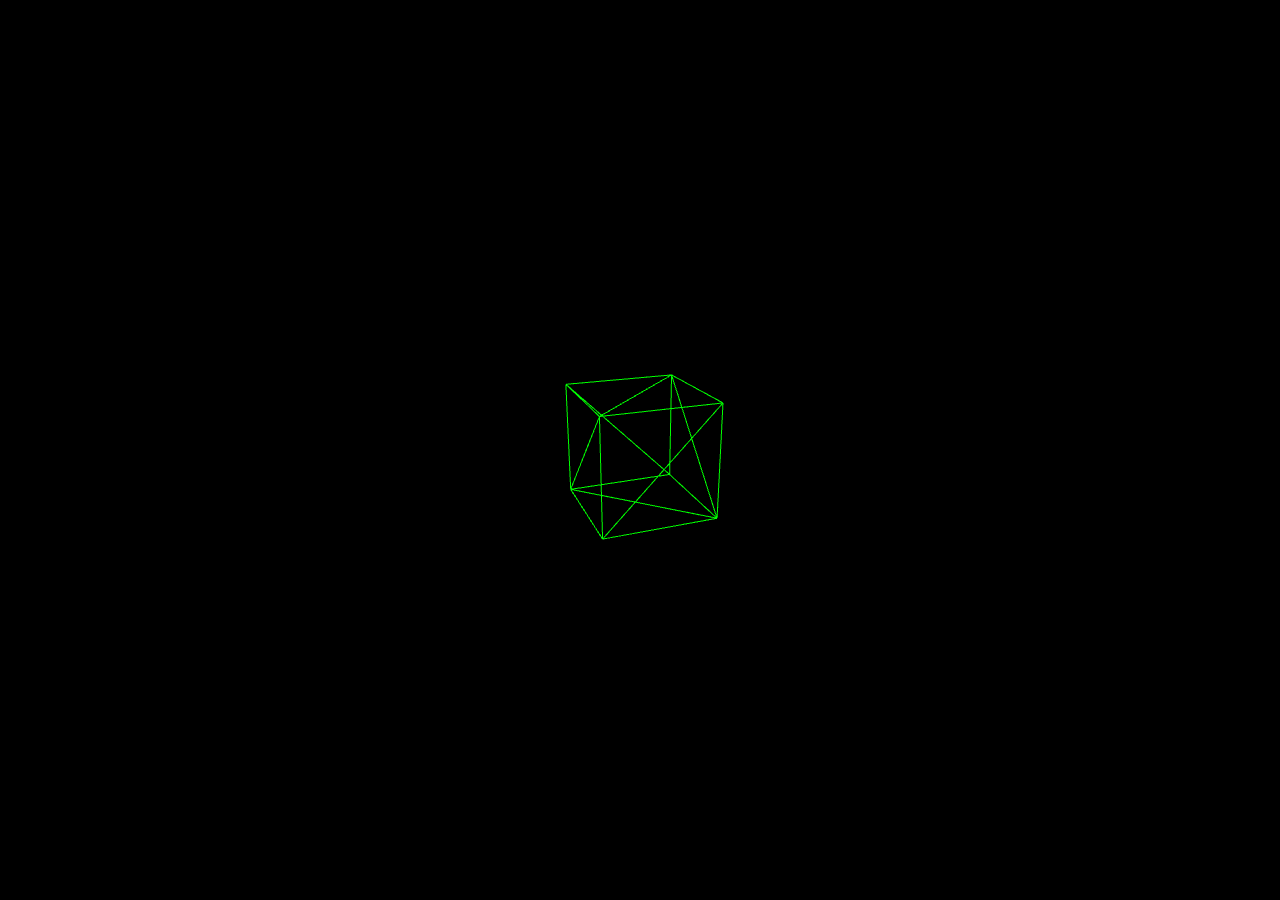
<file: 3dprogramming/index.html>
<!DOCTYPE html>
<html lang="en">
<head>
    <meta charset="UTF-8">
    <meta name="viewport" content="width=device-width, initial-scale=1.0">
    <title>Three.js Spinning Cube</title>
    <style>
        /* This hides scrollbars and forces the 3D canvas to fill the entire screen */
        body { 
            margin: 0; 
            overflow: hidden; 
            background-color: #000000;
        }
    </style>
</head>
<body>

    <!-- 1. Load the Three.js library first -->
    <!-- <script src="https://cdnjs.cloudflare.com/ajax/libs/three.js/r128/three.min.js"></script> -->
    <script src="three.min.js"></script>

    <!-- 2. Put your custom JS code right below it -->
    <script>
        // 1. Create the Scene
        const scene = new THREE.Scene();

        // 2. Create the Camera
        const camera = new THREE.PerspectiveCamera(75, window.innerWidth / window.innerHeight, 0.1, 1000);
        camera.position.z = 5; 

        // 3. Create the Renderer
        const renderer = new THREE.WebGLRenderer({ antialias: true });
        renderer.setSize(window.innerWidth, window.innerHeight);
        document.body.appendChild(renderer.domElement); 

        // 4. Create the Cube (Green Wireframe)
        const geometry = new THREE.BoxGeometry(1, 1, 1); 
        const material = new THREE.MeshBasicMaterial({ color: 0x00ff00, wireframe: true }); 
        const cube = new THREE.Mesh(geometry, material);
        scene.add(cube); 

        // 5. Animation Loop
        function animate() {
            requestAnimationFrame(animate);

            // Rotate the cube
            cube.rotation.x += 0.01;
            cube.rotation.y += 0.01;

            renderer.render(scene, camera);
        }
        animate();

        // 6. Handle Window Resizing
        window.addEventListener('resize', () => {
            camera.aspect = window.innerWidth / window.innerHeight;
            camera.updateProjectionMatrix();
            renderer.setSize(window.innerWidth, window.innerHeight);
        });
    </script>
</body>
</html>
</file>
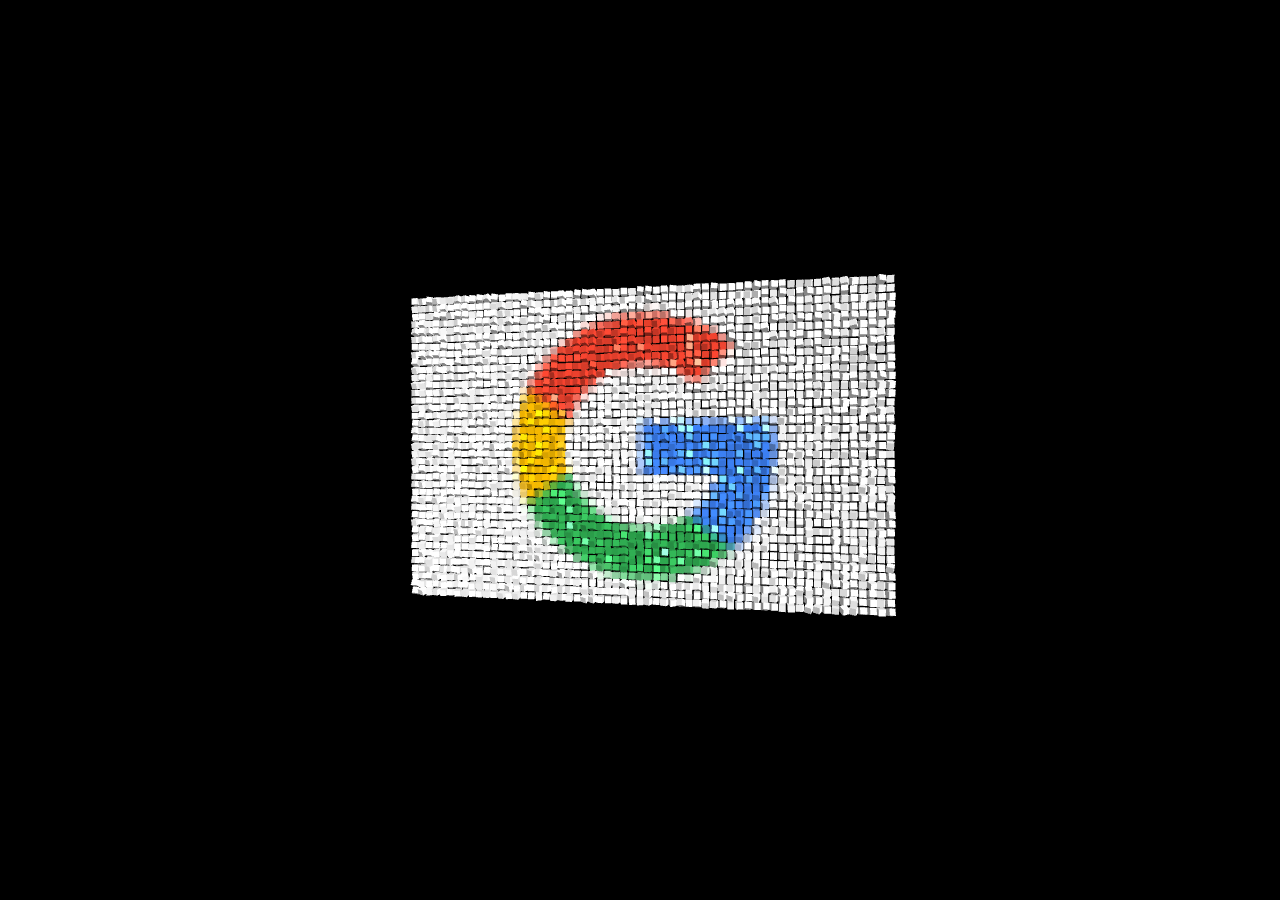
<file: 3dprogramming/8009localizeit/index.html>
<!DOCTYPE html>
<html lang="en">
<head>
    <meta charset="UTF-8">
    <meta name="viewport" content="width=device-width, initial-scale=1.0, user-scalable=no">
    <title>Three.js Image Pixel Cubes</title>
    <style>
        body {
            margin: 0;
            overflow: hidden;
            background-color: #050505;
            font-family: sans-serif;
        }
        #loading {
            position: absolute;
            top: 50%;
            left: 50%;
            transform: translate(-50%, -50%);
            color: white;
            font-size: 24px;
            pointer-events: none;
            transition: opacity 0.5s;
        }
    </style>
    <script src="three.min.js"></script>
    <script src="examples/js/controls/OrbitControls.js"></script>
</head>
<body>

    <div id="loading">Loading Image Pixels...</div>

    <script>
        // --- Configuration ---
        // Using a colorful placeholder image that allows CORS (Cross-Origin Resource Sharing)
       // const IMAGE_URL = 'https://picsum.photos/v2/list?limit=1'; // We'll fetch a random dynamic image URL dynamically below, or use a reliable static one:
        //const STATIC_IMAGE = 'https://i.insider.com/525ac397ecad044e0bc07620?width=800&format=jpeg&auto=webp';
        //const STATIC_IMAGE = 'https://encrypted-tbn0.gstatic.com/images?q=tbn:ANd9GcQZfGyEcEdPfzca-b4iATLHuHIk80_yYMtRWw&s';
        const STATIC_IMAGE = 'logo.png'
        
        // Target resolution (Keep it low, e.g., 60x60, because 60x60 = 3,600 individual 3D cubes!)
        const TARGET_WIDTH = 60; 
    
        // --- Scene Setup ---
        const scene = new THREE.Scene();
        const camera = new THREE.PerspectiveCamera(75, window.innerWidth / window.innerHeight, 0.1, 1000);
        const renderer = new THREE.WebGLRenderer({ antialias: true });
        renderer.setSize(window.innerWidth, window.innerHeight);
        renderer.setPixelRatio(Math.min(window.devicePixelRatio, 2));
        document.body.appendChild(renderer.domElement);
    
        // --- Mobile & Desktop Controls ---
        const controls = new THREE.OrbitControls(camera, renderer.domElement);
        controls.enableDamping = true; // Smooth motion
        controls.dampingFactor = 0.05;
    
        // --- Lighting ---
        const ambientLight = new THREE.AmbientLight(0xffffff, 0.6);
        scene.add(ambientLight);
    
        const directionalLight = new THREE.DirectionalLight(0xffffff, 0.8);
        directionalLight.position.set(50, 50, 100);
        scene.add(directionalLight);
    
        // --- Load Image and Process Pixels ---
        const img = new Image();
        img.crossOrigin = "Anonymous"; // Crucial for reading pixel data from an external URL
        img.src = STATIC_IMAGE;
    
        const cubeGroup = new THREE.Group();
        scene.add(cubeGroup);
        const cubes = [];
    
        img.onload = function() {
            // Remove loading text
            document.getElementById('loading').style.opacity = 0;
    
            // Create a hidden canvas to extract pixel colors
            const canvas = document.createElement('canvas');
            const ctx = canvas.getContext('2d');
            
            // Scale image down so we don't melt your GPU
            const scale = TARGET_WIDTH / img.width;
            canvas.width = TARGET_WIDTH;
            canvas.height = img.height * scale;
    
            ctx.drawImage(img, 0, 0, canvas.width, canvas.height);
            const imgData = ctx.getImageData(0, 0, canvas.width, canvas.height).data;
    
            // Geometry shared by all cubes for performance
            const geometry = new THREE.BoxGeometry(0.8, 0.8, 0.8);
    
            // Center the grid alignment
            const offsetX = canvas.width / 2;
            const offsetY = canvas.height / 2;
    
            // Loop through pixels
            for (let y = 0; y < canvas.height; y++) {
                for (let x = 0; x < canvas.width; x++) {
                    // Each pixel has 4 array segments: Red, Green, Blue, Alpha
                    const index = (y * canvas.width + x) * 4;
                    const r = imgData[index];
                    const g = imgData[index + 1];
                    const b = imgData[index + 2];
                    const a = imgData[index + 3];
    
                    // Skip mostly transparent pixels
                    if (a < 128) continue;
    
                    // Create material with the pixel's color
                    const color = new THREE.Color(`rgb(${r}, ${g}, ${b})`);
                    const material = new THREE.MeshStandardMaterial({
                        color: color,
                        roughness: 0.4,
                        metalness: 0.1
                    });
    
                    const cube = new THREE.Mesh(geometry, material);
    
                    // Position cubes in 3D space (flipping Y so image isn't upside down)
                    cube.position.set(x - offsetX, offsetY - y, 0);
                    
                    // Give each cube a random unique rotation speed offset
                    cube.userData = {
                        rotSpeedX: (Math.random() - 0.5) * 0.05,
                        rotSpeedY: (Math.random() - 0.5) * 0.05
                    };
    
                    cubeGroup.add(cube);
                    cubes.push(cube);
                }
            }
    
            // Position camera based on image size
            camera.position.z = Math.max(canvas.width, canvas.height) * 1.2;
        };
    
        // --- Animation Loop ---
        function animate() {
            requestAnimationFrame(animate);
    
            // Spin individual cubes
            for (let i = 0; i < cubes.length; i++) {
                cubes[i].rotation.x += cubes[i].userData.rotSpeedX;
                cubes[i].rotation.y += cubes[i].userData.rotSpeedY;
            }
    
            // Slowly rotate the entire image assembly over time
            cubeGroup.rotation.y = Math.sin(Date.now() * 0.0005) * 0.2;
    
            // Update controls (required for damping effect)
            controls.update();
    
            renderer.render(scene, camera);
        }
        animate();
    
        // --- Handle Window Resize ---
        window.addEventListener('resize', onWindowResize, false);
    
        function onWindowResize() {
            camera.aspect = window.innerWidth / window.innerHeight;
            camera.updateProjectionMatrix();
            renderer.setSize(window.innerWidth, window.innerHeight);
        }
    </script>
</body>
</html>
</file>
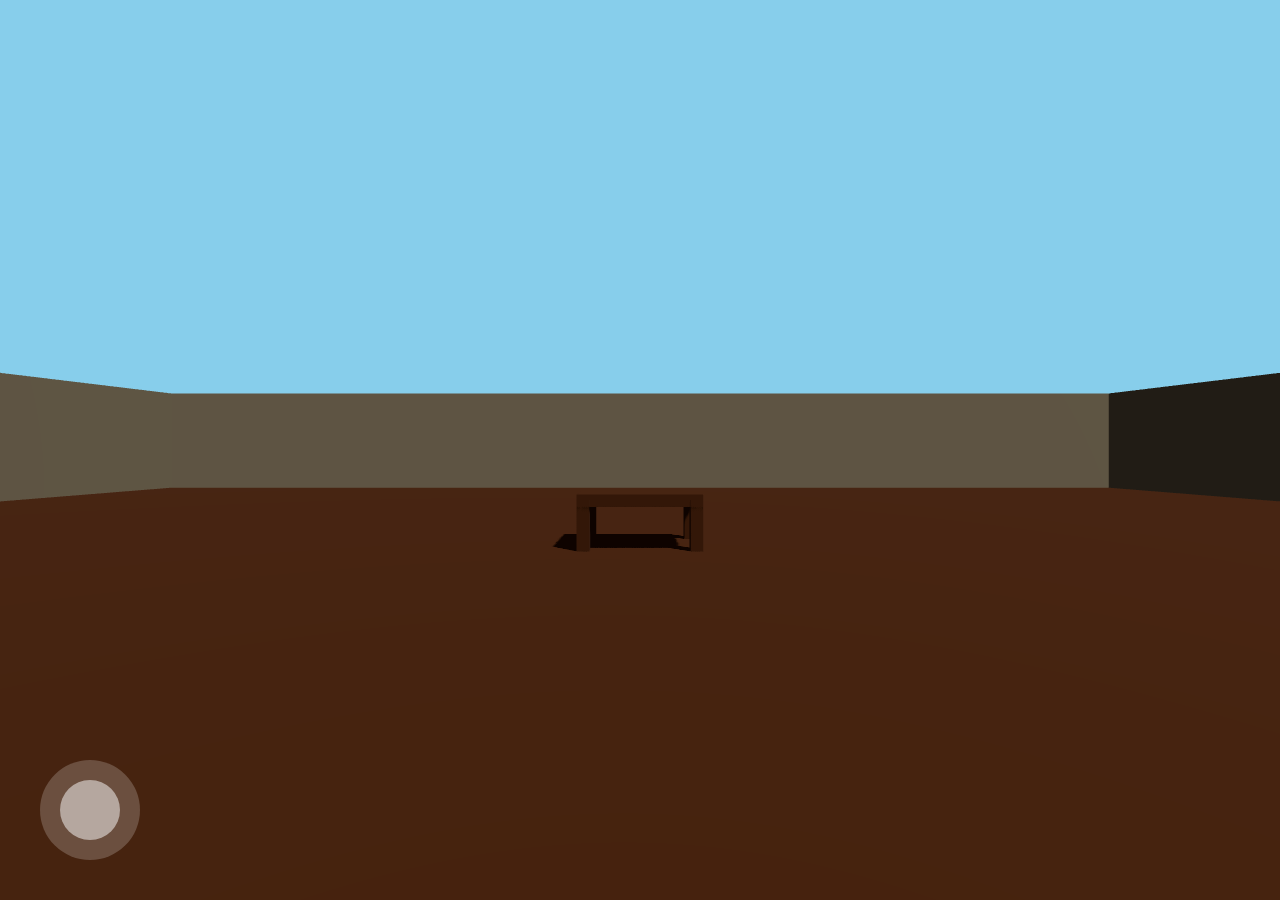
<file: 3dprogramming/others/GameDevelopmentwithThreeJS/tableexplorer/index.html>
<!DOCTYPE html>
<html lang="tr">
<head>
    <meta charset="UTF-8">
    <meta name="viewport" content="width=device-width, initial-scale=1.0, maximum-scale=1.0, user-scalable=no">
    <title>3D Home Game</title>
    <style>
        body {
            margin: 0;
            padding: 0;
            overflow: hidden;
            font-family: Arial, sans-serif;
            background-color: #000;
            touch-action: none;
        }
        
        #container {
            position: absolute;
            width: 100%;
            height: 100%;
        }
        
        #joystick-area {
            position: absolute;
            left: 30px;
            bottom: 30px;
            width: 120px;
            height: 120px;
            z-index: 100;
            touch-action: none;
        }
        
        #joystick-base {
            position: absolute;
            width: 100px;
            height: 100px;
            background-color: rgba(255,255,255,0.2);
            border-radius: 50%;
            top: 10px;
            left: 10px;
        }
        
        #joystick-handle {
            position: absolute;
            width: 60px;
            height: 60px;
            background-color: rgba(255,255,255,0.5);
            border-radius: 50%;
            top: 30px;
            left: 30px;
            transition: transform 0.1s ease-out;
        }
    </style>
</head>
<body>
    <div id="container"></div>
    
    <div id="joystick-area">
        <div id="joystick-base"></div>
        <div id="joystick-handle"></div>
    </div>

    <script src="three.min.js"></script>
    <script>
        // 1. SCENE AND CAMERA SETTINGS
        const scene = new THREE.Scene();
        scene.background = new THREE.Color(0x87CEEB);
        
        const camera = new THREE.PerspectiveCamera(75, window.innerWidth / window.innerHeight, 0.1, 1000);
        camera.position.set(0, 1.6, 5);
        
        const renderer = new THREE.WebGLRenderer({ antialias: true });
        renderer.setSize(window.innerWidth, window.innerHeight);
        renderer.shadowMap.enabled = true;
        document.getElementById('container').appendChild(renderer.domElement);
        
        // 2. LIGHTING
        const ambientLight = new THREE.AmbientLight(0x404040);
        scene.add(ambientLight);
        
        const directionalLight = new THREE.DirectionalLight(0xffffff, 0.8);
        directionalLight.position.set(10, 20, 10);
        directionalLight.castShadow = true;
        scene.add(directionalLight);
        
        // 3. CONTROL VARIABLES
        let cameraRotationY = 0;
        let activeTouches = {};
        let joystickTouchId = null;
        let lookTouchId = null;
        let previousLookX = 0;
        
        // 4. COLLISION OBJECTS
        let collisionObjects = [];
        
        // 5. CREATE WALL
        function createWall(x, y, z, width, height, depth, color = 0xF5DEB3) {
            const wall = new THREE.Mesh(
                new THREE.BoxGeometry(width, height, depth),
                new THREE.MeshStandardMaterial({ color })
            );
            wall.position.set(x, y, z);
            wall.castShadow = true;
            wall.receiveShadow = true;
            scene.add(wall);
            collisionObjects.push(wall);
            return wall;
        }
        
        // 6. CREATE TABLE
        function createTable(x, y, z) {
            const group = new THREE.Group();
            const material = new THREE.MeshStandardMaterial({ color: 0x8B4513 });
            
            const top = new THREE.Mesh(new THREE.BoxGeometry(2, 0.2, 1.5), material);
            top.position.set(0, 0.8, 0);
            group.add(top);
            
            for (let i = 0; i < 4; i++) {
                const leg = new THREE.Mesh(new THREE.BoxGeometry(0.2, 0.8, 0.2), material);
                leg.position.set(
                    (i % 2 === 0 ? -0.9 : 0.9),
                    0.4,
                    (i < 2 ? -0.65 : 0.65)
                );
                group.add(leg);
            }
            
            group.position.set(x, y, z);
            group.traverse(child => {
                if (child.isMesh) {
                    child.castShadow = true;
                    child.receiveShadow = true;
                    collisionObjects.push(child);
                }
            });
            scene.add(group);
            return group;
        }
        
        // 7. CREATE HOUSE
        function createHouse() {
            const floor = new THREE.Mesh(
                new THREE.PlaneGeometry(40, 40),
                new THREE.MeshStandardMaterial({ color: 0x8B4513 })
            );
            floor.rotation.x = -Math.PI / 2;
            floor.receiveShadow = true;
            scene.add(floor);
            
            // Wall
            createWall(-20, 2, 0, 0.2, 4, 40); // Sol
            createWall(20, 2, 0, 0.2, 4, 40);  // Sağ
            createWall(0, 2, -20, 40, 4, 0.2); // Ön
            createWall(0, 2, 20, 40, 4, 0.2);  // Arka
            
            createTable(0, 0, -5);
        }
        
        createHouse();
        
        // 8. JOYSTICK CONTROLS
        const joystickArea = document.getElementById('joystick-area');
        const joystickHandle = document.getElementById('joystick-handle');
        let joystickX = 0;
        let joystickY = 0;
        let isJoystickActive = false;
        
        // 9. TOUCH EVENTS
        joystickArea.addEventListener('touchstart', handleJoystickStart, { passive: false });
        document.addEventListener('touchstart', handleTouchStart, { passive: false });
        document.addEventListener('touchmove', handleTouchMove, { passive: false });
        document.addEventListener('touchend', handleTouchEnd, { passive: false });
        
        function handleJoystickStart(e) {
            e.preventDefault();
            if (joystickTouchId === null) {
                for (let i = 0; i < e.touches.length; i++) {
                    const touch = e.touches[i];
                    const rect = joystickArea.getBoundingClientRect();
                    const inJoystickArea = 
                        touch.clientX >= rect.left && 
                        touch.clientX <= rect.right &&
                        touch.clientY >= rect.top && 
                        touch.clientY <= rect.bottom;
                    
                    if (inJoystickArea && joystickTouchId === null) {
                        joystickTouchId = touch.identifier;
                        isJoystickActive = true;
                        updateJoystick(touch.clientX, touch.clientY);
                        break;
                    }
                }
            }
        }
        
        function handleTouchStart(e) {
            e.preventDefault();
            
            for (let i = 0; i < e.changedTouches.length; i++) {
                const touch = e.changedTouches[i];
                activeTouches[touch.identifier] = touch;
                
                const rect = joystickArea.getBoundingClientRect();
                const inJoystickArea = 
                    touch.clientX >= rect.left && 
                    touch.clientX <= rect.right &&
                    touch.clientY >= rect.top && 
                    touch.clientY <= rect.bottom;
                
                if (inJoystickArea && joystickTouchId === null) {
                    joystickTouchId = touch.identifier;
                    isJoystickActive = true;
                    updateJoystick(touch.clientX, touch.clientY);
                } 
                else if (!inJoystickArea && lookTouchId === null) {
                    lookTouchId = touch.identifier;
                    previousLookX = touch.clientX;
                }
            }
        }
        
        function handleTouchMove(e) {
            e.preventDefault();
            
            for (let i = 0; i < e.changedTouches.length; i++) {
                const touch = e.changedTouches[i];
                activeTouches[touch.identifier] = touch;
                
                if (touch.identifier === joystickTouchId) {
                    updateJoystick(touch.clientX, touch.clientY);
                }
                
                if (touch.identifier === lookTouchId) {
                    const deltaX = touch.clientX - previousLookX;
                    cameraRotationY -= deltaX * 0.005;
                    camera.rotation.y = cameraRotationY;
                    previousLookX = touch.clientX;
                }
            }
        }
        
        function handleTouchEnd(e) {
            e.preventDefault();
            
            for (let i = 0; i < e.changedTouches.length; i++) {
                const touch = e.changedTouches[i];
                delete activeTouches[touch.identifier];
                
                if (touch.identifier === joystickTouchId) {
                    joystickTouchId = null;
                    isJoystickActive = false;
                    resetJoystick();
                }
                
                if (touch.identifier === lookTouchId) {
                    lookTouchId = null;
                }
            }
        }
        
        function updateJoystick(touchX, touchY) {
            const rect = joystickArea.getBoundingClientRect();
            const centerX = rect.left + rect.width / 2;
            const centerY = rect.top + rect.height / 2;
            
            const deltaX = touchX - centerX;
            const deltaY = touchY - centerY;
            const distance = Math.sqrt(deltaX * deltaX + deltaY * deltaY);
            const angle = Math.atan2(deltaY, deltaX);
            
            const maxDistance = 50;
            const limitedDistance = Math.min(distance, maxDistance);
            
            const newX = limitedDistance * Math.cos(angle);
            const newY = limitedDistance * Math.sin(angle);
            
            joystickHandle.style.transform = `translate(${newX}px, ${newY}px)`;
            joystickX = newX / maxDistance;
            joystickY = -newY / maxDistance;
        }
        
        function resetJoystick() {
            joystickX = 0;
            joystickY = 0;
            joystickHandle.style.transform = 'translate(0, 0)';
        }
        
        // 10. COLLISION DETECTION
        function canMoveTo(position) {
            const playerBox = new THREE.Box3(
                new THREE.Vector3().copy(position).sub(new THREE.Vector3(0.3, 0.8, 0.3)),
                new THREE.Vector3().copy(position).add(new THREE.Vector3(0.3, 0.8, 0.3))
            );
            
            for (const obj of collisionObjects) {
                const objBox = new THREE.Box3().setFromObject(obj);
                if (playerBox.intersectsBox(objBox)) {
                    return false;
                }
            }
            return true;
        }
        
        // 11. ANIMATION LOOP
        function animate() {
            requestAnimationFrame(animate);
            
            if (isJoystickActive) {
                const moveSpeed = 0.15;
                
                const forward = new THREE.Vector3(0, 0, -1).applyQuaternion(camera.quaternion);
                const right = new THREE.Vector3(1, 0, 0).applyQuaternion(camera.quaternion);
                
                forward.y = 0;
                right.y = 0;
                forward.normalize();
                right.normalize();
                
                const moveDirection = new THREE.Vector3();
                moveDirection.add(forward.multiplyScalar(joystickY * moveSpeed));
                moveDirection.add(right.multiplyScalar(joystickX * moveSpeed));
                
                if (moveDirection.length() > 0) {
                    const newPosition = camera.position.clone().add(moveDirection);
                    if (canMoveTo(newPosition)) {
                        camera.position.copy(newPosition);
                    }
                }
            }
            
            renderer.render(scene, camera);
        }
        
        animate();
        
        // 12. WINDOW RESIZING
        window.addEventListener('resize', () => {
            camera.aspect = window.innerWidth / window.innerHeight;
            camera.updateProjectionMatrix();
            renderer.setSize(window.innerWidth, window.innerHeight);
        });
    </script>
</body>
</html>
</file>
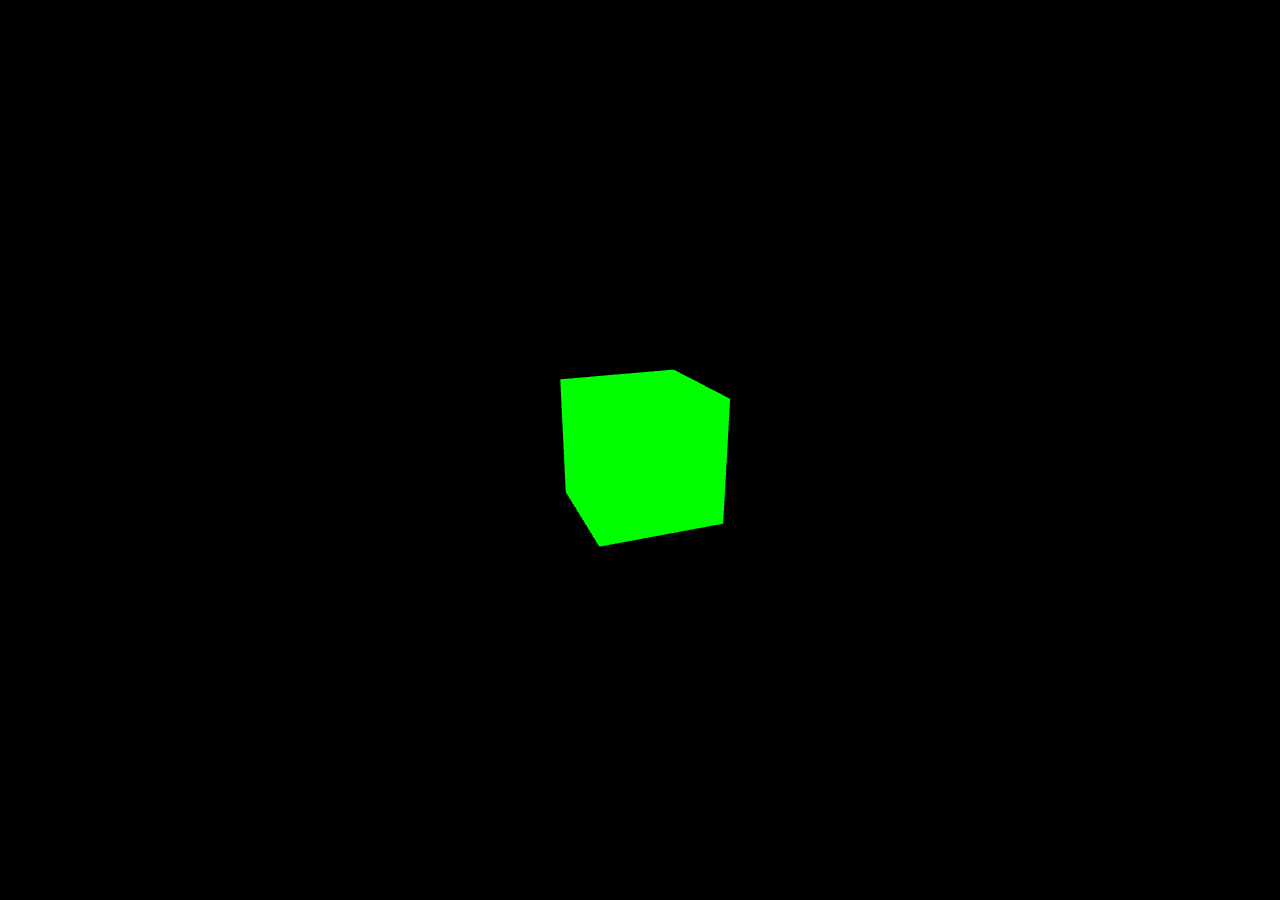
<file: 3dprogramming/others/GameDevelopmentwithThreeJS/threejstest/index.html>
<!DOCTYPE html>
<html>
	<head>
		<title>Three.js Hello Cube</title>
		<style>
			body { margin: 0; }
			canvas { display: block; } /* Removes default body margin */
		</style>
	</head>
	<body>
		<!-- Import Three.js library from a CDN -->
		<script src="js/three.min.js"></script>

		<script>

			let step = 0.01;
			let direction = -1;

			// 1. Create a scene
			const scene = new THREE.Scene();

			// 2. Create a camera
			const camera = new THREE.PerspectiveCamera(75, window.innerWidth / window.innerHeight, 0.1, 1000);
			camera.position.z = 5; // Move camera back so we can see the object

			// 3. Create a renderer
			const renderer = new THREE.WebGLRenderer({ antialias: true });
			renderer.setSize(window.innerWidth, window.innerHeight);
			document.body.appendChild(renderer.domElement);

			// 4. Create a 3D object (a cube)
			const geometry = new THREE.BoxGeometry(1, 1, 1);
			const material = new THREE.MeshBasicMaterial({ color: 0x00ff00 }); // Green material
			const cube = new THREE.Mesh(geometry, material);
			scene.add(cube);

            // Add a light source for better visual (optional for basic material, but good practice)
            const light = new THREE.AmbientLight(0x404040); // soft white light
            scene.add(light);

			// 5. Create an animation loop
			function animate() {
				requestAnimationFrame(animate);

				// Rotate the cube every frame
				cube.rotation.x += 0.01;
				cube.rotation.y += 0.01;

				camera.position.z += step*direction;
				console.log(camera.position.z);

				if (camera.position.z >= 8) {
					camera.position.z = 8;
					direction =-1;
				} else if (camera.position.z <= 2) {
					camera.position.z = 2.1;
					direction = 1;
				}

				renderer.render(scene, camera);
				}

			// Handle window resize for responsiveness
			window.addEventListener('resize', () => {
				camera.aspect = window.innerWidth / window.innerHeight;
				camera.updateProjectionMatrix();
				renderer.setSize(window.innerWidth, window.innerHeight);
			}, false);

			// Start the animation
			animate();
		</script>
	</body>
</html>
</file>
